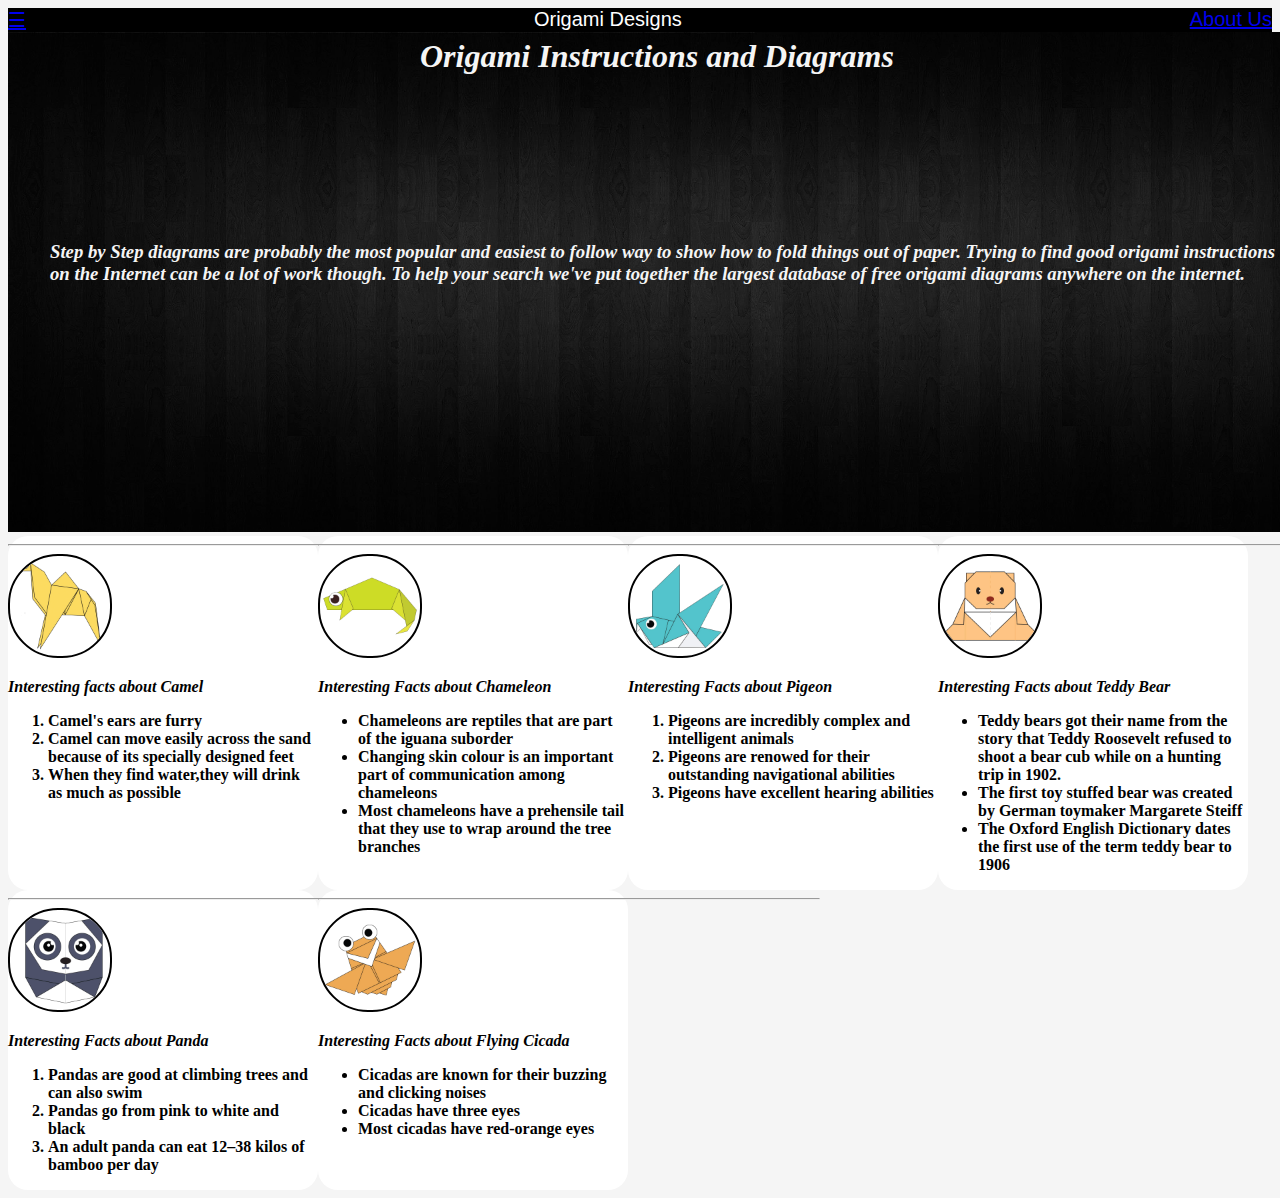
<file: index.html>
<!DOCTYPE html>
<html>
    <head>
        <title>
            Origami Designs
        </title>
        <link rel="styleSheet"
        type="text/css"
      href="style.css"/>
    </head>
    <body>
        <div class="header">
            <div class="menu">
    <div><a href="#">☰</a></div>
     <div> Origami Designs</div>   
        <div><a href="about.html">About Us</a></div>  
            </div>
        </div>
      <div class = "bodyimg">
        <img src="images/bg1.jpg" height=500 width=1500>
      <h1 class="text1"><i>
          Origami Instructions and Diagrams
        </h1></i>
        <h3 class="text"><br><i>
Step by Step diagrams are probably the most popular and easiest to follow way to show how to fold things out of paper.
Trying to find good origami instructions on the Internet can be a lot of work though. To help your search we've put
together the largest database of free origami diagrams anywhere on the internet.
        </h3></i>
      </div>
      <div class="grid">
      <div class = "origami">
        <hr width = 500 align="left">
        
        <a href="http://origami.me/camel/" target="_blank">
            <img src = "images/camel.png" width=100 height=100>
        </a>
        <p>
            <i><b>
                Interesting facts about Camel
            </i>
        </p>
        <ol>
            <li>
                Camel's ears are furry
            </li>
            <li>
                Camel can move easily across the sand because of its specially designed feet
            </li>
            <li>
                When they find water,they will drink as much as possible
            </li>
        </b>
        </ol>
      </div>
        <div class="origami">
        <hr width=500 align="left">
        <a href="http://origami.me/chameleon/" target="_blank">
            <img src="images/chameleon.png" width=100 height=100>
        </a>
        
        <p>
            <i><b>
                Interesting Facts about Chameleon
            </i>
        </p>
        <ul>
            <li>
                
                Chameleons are reptiles that are part of the iguana suborder
            
            </li>
            <li>
                Changing skin colour is an important part of communication among chameleons
            </li>
            <li>
                Most chameleons have a prehensile tail that they use to wrap around the tree branches
            </li></b>
        </ul>
        </div>
        <div class="origami">
        <hr width=500 align="left">
        <a href="http://origami.me/pigeon/" target="_blank">
            <img src="images/pigeon.png" width=100 height=100>
        </a>
        
        <p>
            <i><b>
                Interesting Facts about Pigeon
            </i>
        </p>
        <ol>
            <li>
                
                Pigeons are incredibly complex and intelligent animals
            
            </li>
            <li>
               Pigeons are renowed for their outstanding navigational abilities
            </li>
            <li>
                Pigeons have excellent hearing abilities
            </li></b>
        </ol>
        </div>
        <div class="origami">
        <hr width=500 align="left">
        <a href="http://origami.me/teddy-bear/" target="_blank">
            <img src="images/teddy.png" width=100 height=100>
        </a>
        
        <p>
            <i><b>
                Interesting Facts about Teddy Bear
            </i>
        </p>
        <ul>
            <li>
                
                Teddy bears got their name from the story that Teddy Roosevelt refused to shoot a bear cub while on a hunting trip in 1902.
            
            </li>
            <li>
                The first toy stuffed bear was created by German toymaker Margarete Steiff
            </li>
            <li>
                The Oxford English Dictionary dates the first use of the term teddy bear to 1906
            </li></b>
        </ul>
    </div>
    <div class="origami">
        <hr width=500 align="left">
        <a href="http://origami.me/panda/" target="_blank">
            <img src="images/panda.png" width=100 height=100>
        </a>
        
        <p>
            <i><b>
                Interesting Facts about Panda
            </i>
        </p>
        <ol>
            <li>
                
                Pandas are good at climbing trees and can also swim
            
            </li>
            <li>
                Pandas go from pink to white and black
            </li>
            <li>
                An adult panda can eat 12–38 kilos of bamboo per day
            </li></b>
        </ol>
    </div>
    <div class="origami">
        <hr width=500 align="left">
        <a href="http://origami.me/flying-cicada/" target="_blank">
            <img src="images/cicada.png" width=100 height=100>
        </a>
        
        <p>
            <i><b>
                Interesting Facts about Flying Cicada
            </i>
        </p>
        <ul>
            <li>
                
                Cicadas are known for their buzzing and clicking noises
            
            </li>
            <li>
                Cicadas have three eyes
            </li>
            <li>
                Most cicadas have red-orange eyes
            </li></b>
        </ul>
    </div>
      </div>
    </body>
</html>
</file>
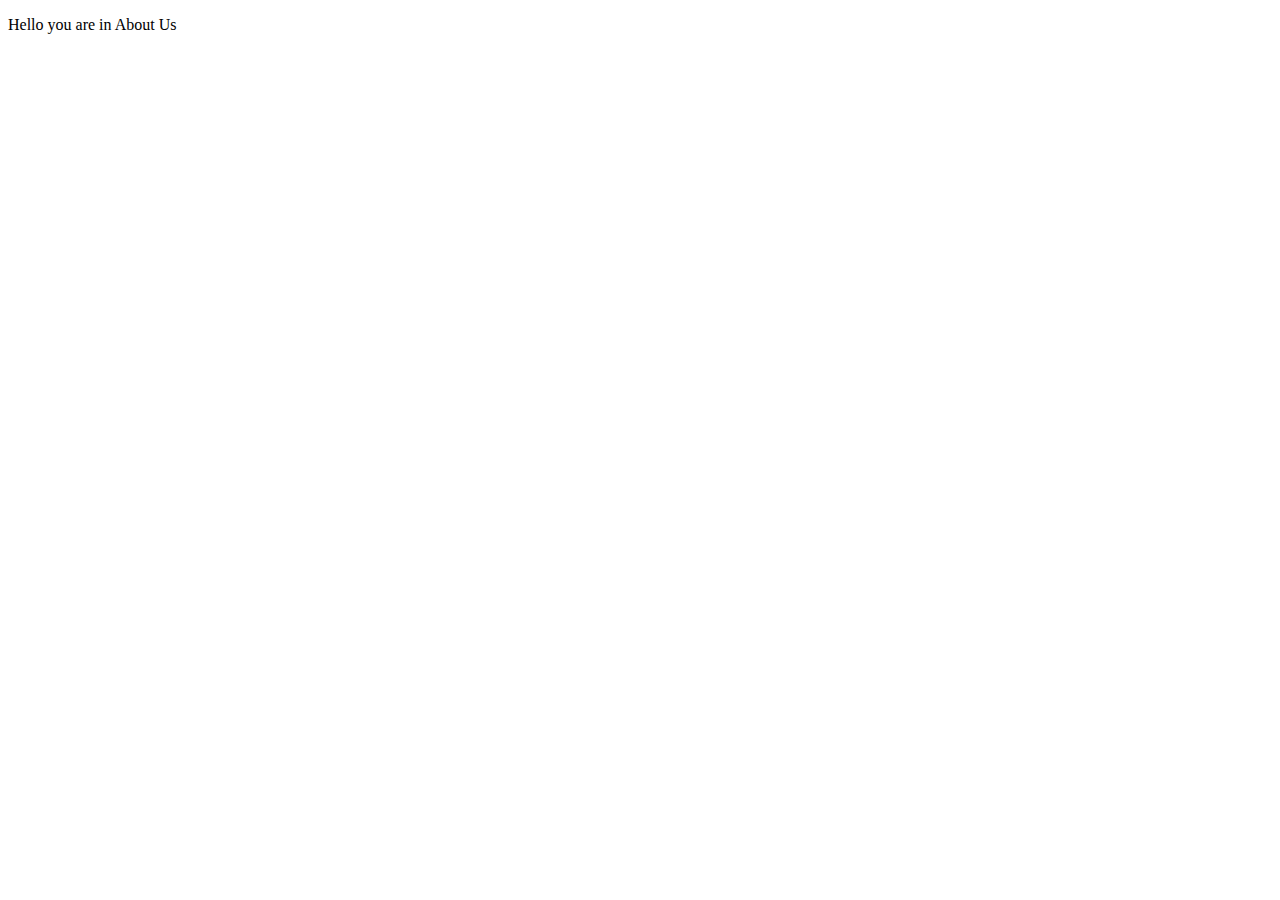
<file: about.html>
<!DOCTYPE html>
<html>
    <head>
        <title>
            
            About Us
        </title>
        <body>
            <p>
                Hello you are in About Us
            </p>
        </body>
    </head>
</html>
</file>
<file: style.css>
.menu{
display:flex;
justify-content: space-between;
background-color: black;
font-size: 20px;
font-family: sans-serif;
font-weight: 400;
color:white
}
body{
    background-color: whitesmoke;
}
.body img {
    position:relative;
    
}
.text{
    color: whitesmoke;
    font-family:serif;
    position:absolute;
    top:200px;
    left:50px;
}
.text1{
    color: whitesmoke;
    font-family:serif;
    position:absolute;
    top:17px;
    left:420px;
}
.grid {
    display:flex;
    flex-wrap:wrap;
}
.grid img{
    border:2px solid black;
    border-radius: 50px;
}
.origami{
border-radius: 20px;
background-color: white;
width:310px;
font-family: Cambria, Cochin, Georgia, Times, 'Times New Roman', serif;
}
</file>
